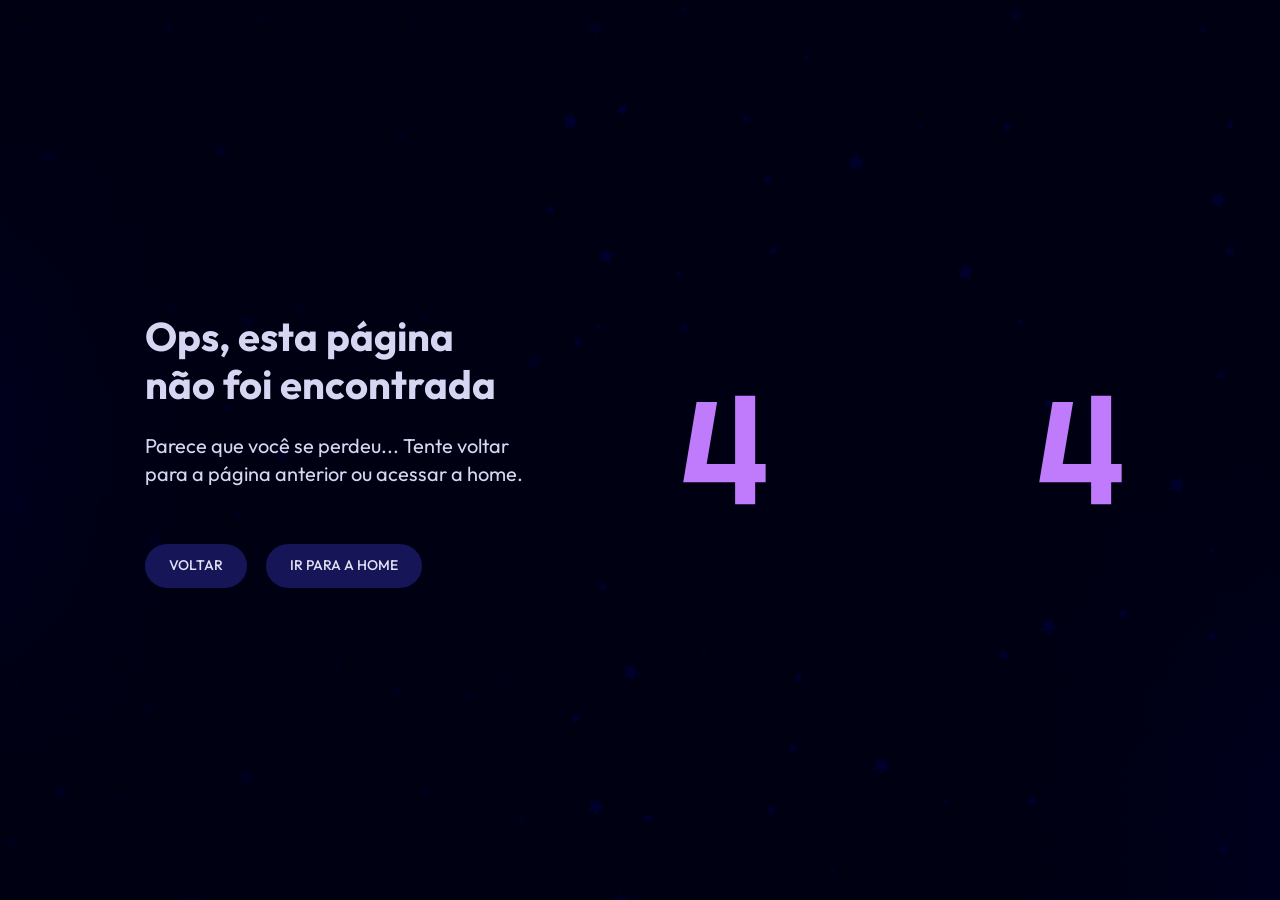
<file: erro404/index.html>
<!DOCTYPE html>
<html lang="en">
<head>
    <meta charset="UTF-8">
    <meta name="viewport" content="width=device-width, initial-scale=1.0">
    <title>Error 404</title>

    <link rel="preconnect" href="https://fonts.googleapis.com">
    <link rel="preconnect" href="https://fonts.gstatic.com" crossorigin>
    <link href="https://fonts.googleapis.com/css2?family=Outfit:wght@400;500;700&display=swap" rel="stylesheet">
    <link rel="stylesheet" href="./style.css">
</head>
<body>
    <div id="containerGlobal">
        <div id="container">
        <div id="informacao">
            <h1>Ops, esta página não foi encontrada</h1>
            <p>Parece que você se perdeu... Tente voltar para a página anterior ou acessar a home.</p>

            <div class="buttons">
                <button>Voltar</button>
                <button>ir para a home</button>
            </div>
        </div>
        <div id="animacao">
            <img src="./assets/numero4.svg" alt="número 4 em cor roxa representando o primeiro algarismo do erro 404">
            <iframe src="https://lottie.host/?file=ab7a5c4d-d0de-4877-be5e-8cffedab2bf1/f7kJBYBWYz.json"></iframe>
            <img src="./assets/numero4.svg" alt="número 4 em cor roxa representando o segundo algarismo do erro 404">
        </div>
    </div>
    </div>
</body>
<!-- <script src="https://unpkg.com/@lottiefiles/lottie-player@latest/dist/lottie-player.js"></script>  -->
<lottie-player src="https://lottie.host/ab7a5c4d-d0de-4877-be5e-8cffedab2bf1/f7kJBYBWYz.json" background="transparent" speed="1" style="width: 300px; height: 300px;" loop autoplay></lottie-player>
</html>
</file>
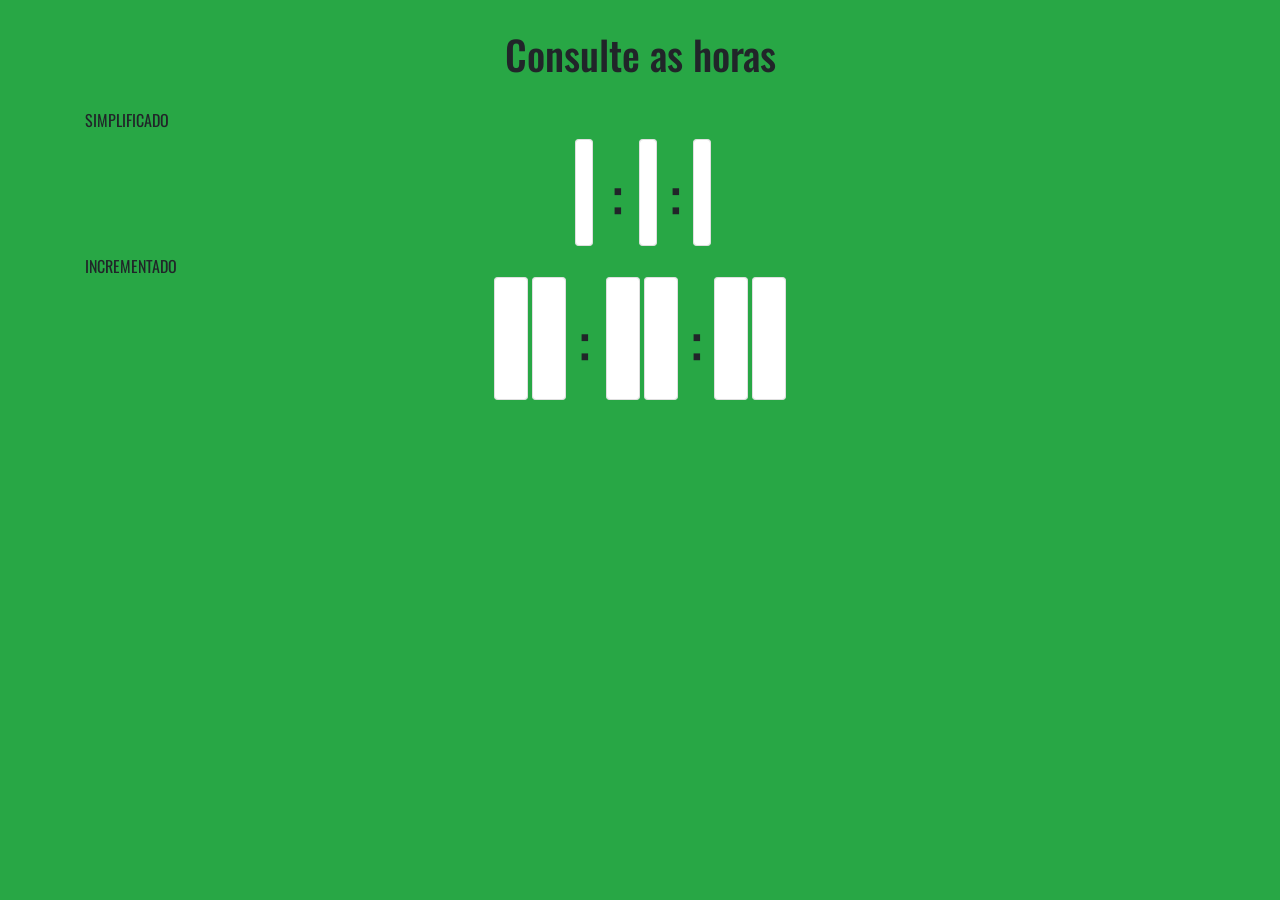
<file: relogio/Relógio/index.html>
<!DOCTYPE html>
<html lang="pt-br">
<head>
    <meta charset="UTF-8">
    <meta name="viewport" content="width=device-width, initial-scale=1.0">
    <link rel="stylesheet" href="https://stackpath.bootstrapcdn.com/bootstrap/4.5.0/css/bootstrap.min.css" integrity="sha384-9aIt2nRpC12Uk9gS9baDl411NQApFmC26EwAOH8WgZl5MYYxFfc+NcPb1dKGj7Sk" crossorigin="anonymous">
    <link rel="stylesheet" href="style.css">
    <link href="https://fonts.googleapis.com/css2?family=Oswald:wght@600&display=swap" rel="stylesheet">
    <script src="https://stackpath.bootstrapcdn.com/bootstrap/4.5.0/js/bootstrap.min.js" integrity="sha384-OgVRvuATP1z7JjHLkuOU7Xw704+h835Lr+6QL9UvYjZE3Ipu6Tp75j7Bh/kR0JKI" crossorigin="anonymous"></script>
    <script src="https://code.jquery.com/jquery-3.5.1.slim.min.js" integrity="sha384-DfXdz2htPH0lsSSs5nCTpuj/zy4C+OGpamoFVy38MVBnE+IbbVYUew+OrCXaRkfj" crossorigin="anonymous"></script>
    <script src="https://cdn.jsdelivr.net/npm/popper.js@1.16.0/dist/umd/popper.min.js" integrity="sha384-Q6E9RHvbIyZFJoft+2mJbHaEWldlvI9IOYy5n3zV9zzTtmI3UksdQRVvoxMfooAo" crossorigin="anonymous"></script>
    <title>Relógio</title>
</head>
<body class="bg-success container" onload="initTime(),rodaHora()">
    <h1 class="text-center">Consulte as horas</h1>
    <p>SIMPLIFICADO</p>
    <div class="d-flex justify-content-center">
        <ul>
            <li class="card d-inline p-2 m-2" id="hora1"></li>
            <li class="d-inline p-2">:</li>
            <li class="card d-inline p-2" id="min1"></li>
            <li class="d-inline p-2">:</li>
            <li class="card d-inline p-2" id="seg1"></li>
        </ul>
    </div>

    <p>INCREMENTADO</p>
    <div class="d-flex justify-content-center">
        <ul>
            <li class="card d-inline p-3" id="horai"></li>
            <li class="card d-inline p-3" id="horaii"></li>
            <li class="d-inline p-2">:</li>
            <li class="card d-inline p-3" id="mini"></li>
            <li class="card d-inline p-3" id="minii"></li>
            <li class="d-inline p-2">:</li>
            <li class="card d-inline p-3" id="segi"></li>
            <li class="card d-inline p-3" id="segii"></li>
        </ul>
    </div>
    
    
    <script src="script.js"></script>

</body>
</html>
</file>
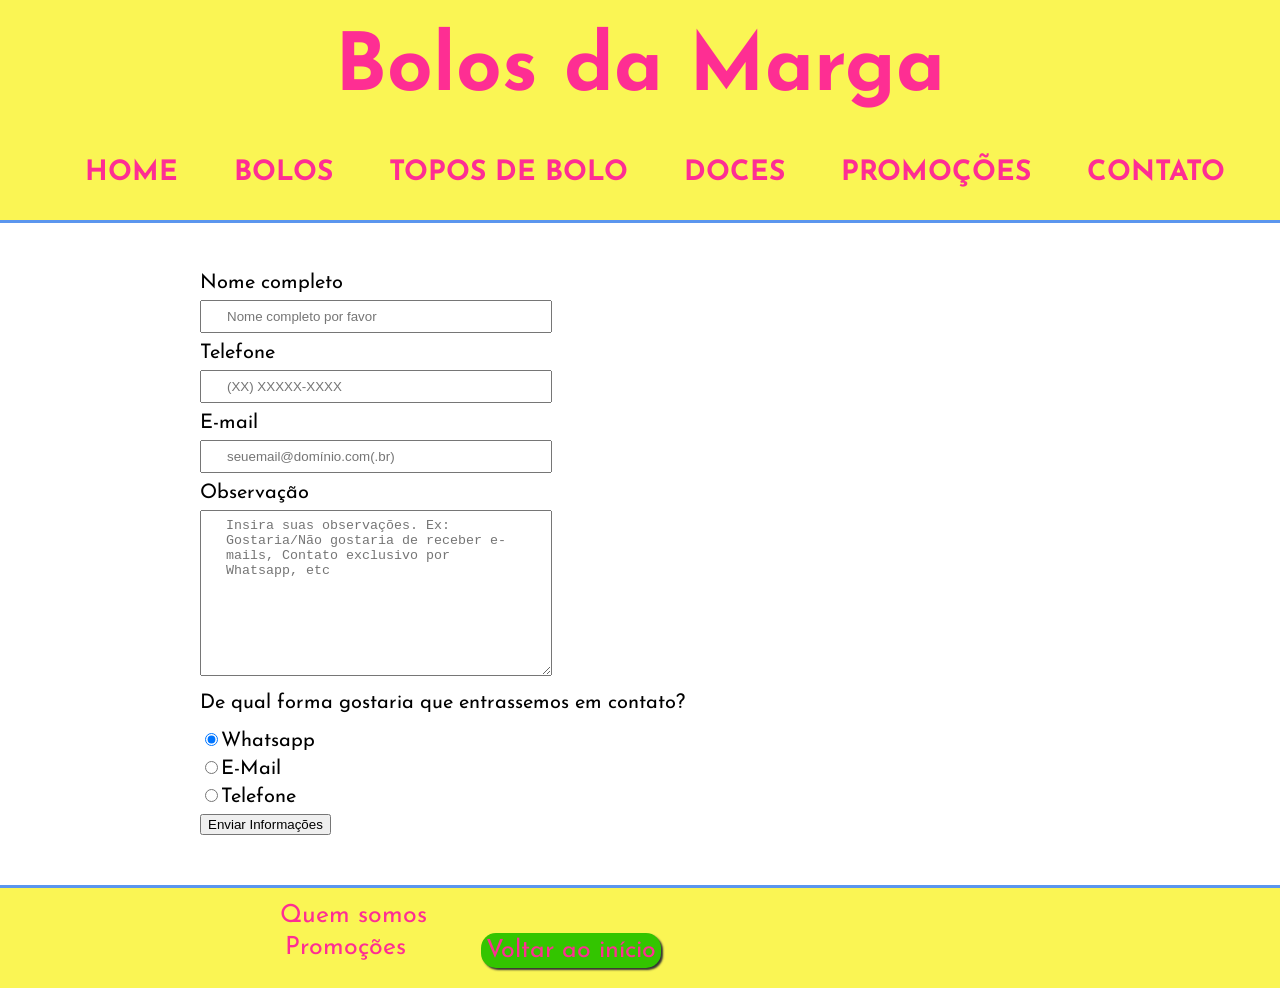
<file: bolosDaMarga/src/contatosDaMarga.html>
<html>
	<title>Bolos da Marga</title>
	<link rel = "stylesheet" href="./css/reset.css">
	<link rel = "stylesheet" href="./css/bolosMargarete.css">
	<link href = "https://fonts.googleapis.com/css?family=Josefin+Sans&display=swap" rel="stylesheet">

	<body>
		<header>
			<div class="titulo">
				<h1 id="inicio">Bolos da Marga</h1>
				<nav>
					<ul>
						<li><a href = "index.html">Home</a></li>
						<li><a href = "produtos.html">Bolos</a></li>
						<li><a href = "toposDeBolo.html">Topos de bolo</a></li>
						<li><a href = "doces.html">Doces</a></li>
						<li><a href = "promocao.html">Promoções</a></li>
						<li><a href = "contatosDaMarga.html">Contato</a></li>
					</ul>
				</nav>

			</div>
		</header>

		<main>
			<form class="formulario-contato">
				<label for="nomecompleto">Nome completo</label>
				<input type="text" id="nomecompleto" class="formulario" placeholder="Nome completo por favor" required>

				<label for="telefone">Telefone</label>
				<input type="tel" id="telefone" class="formulario" placeholder="(XX) XXXXX-XXXX" required>

				<label for="email">E-mail</label>
				<input type="email" id="email" class="formulario" placeholder="seuemail@domínio.com(.br)" required>

				<label for="observacao">Observação</label>
				<textarea cols="30" rows="10" type="text" id="observacao" class="formulario" placeholder="Insira suas observações. Ex: Gostaria/Não gostaria de receber e-mails, Contato exclusivo por Whatsapp, etc"></textarea>

				<fieldset>
					<legend>De qual forma gostaria que entrassemos em contato?</legend>

					<label for="radio-whatsapp"><input type="radio" name="preferecontato" id="radio-whatsapp" checked>Whatsapp</label>

					<label for="radio-email"><input type="radio" name="preferecontato" id="radio-email">E-Mail</label>

					<label for="radio-telefone"><input type="radio" name="preferecontato" id="radio-telefone">Telefone</label>
				</fieldset>

				<input type="submit" value="Enviar Informações" class="botaoFormulario">


			</form>
		</main>

		<footer class="footer">
			<div class="infos-principais-rodape">
				<ul>
					<a class="link" href="index.html"><li>Quem somos</li></a>
					<a class="promo" href="promocao.html.html"><li>Promoções</li></a>
					<a class="botao destaque" href="#inicio"><li>Voltar ao início</li></a>
				</ul>
			</div>
			<div class="rede-social">
				<ul>	
					<li>Nossas redes sociais</li>
					<a href="https://www.facebook.com/BolosMargareteBechara/" target="_blank"><img src="../img/logo_facebook.png" alt="logo do facebook"></a>
					<a href="https://www.instagram.com/bolos.margarete/" target="_blank"><img src="../img/logo_instagram.png" alt="logo do intragam"></a>
					<a href="" target="_blank"><img src="../img/logo_whatsapp.png" alt="logo do whatsapp"></a>
				</ul>
			</div>
		</footer>
	</body>

</html>
</file>
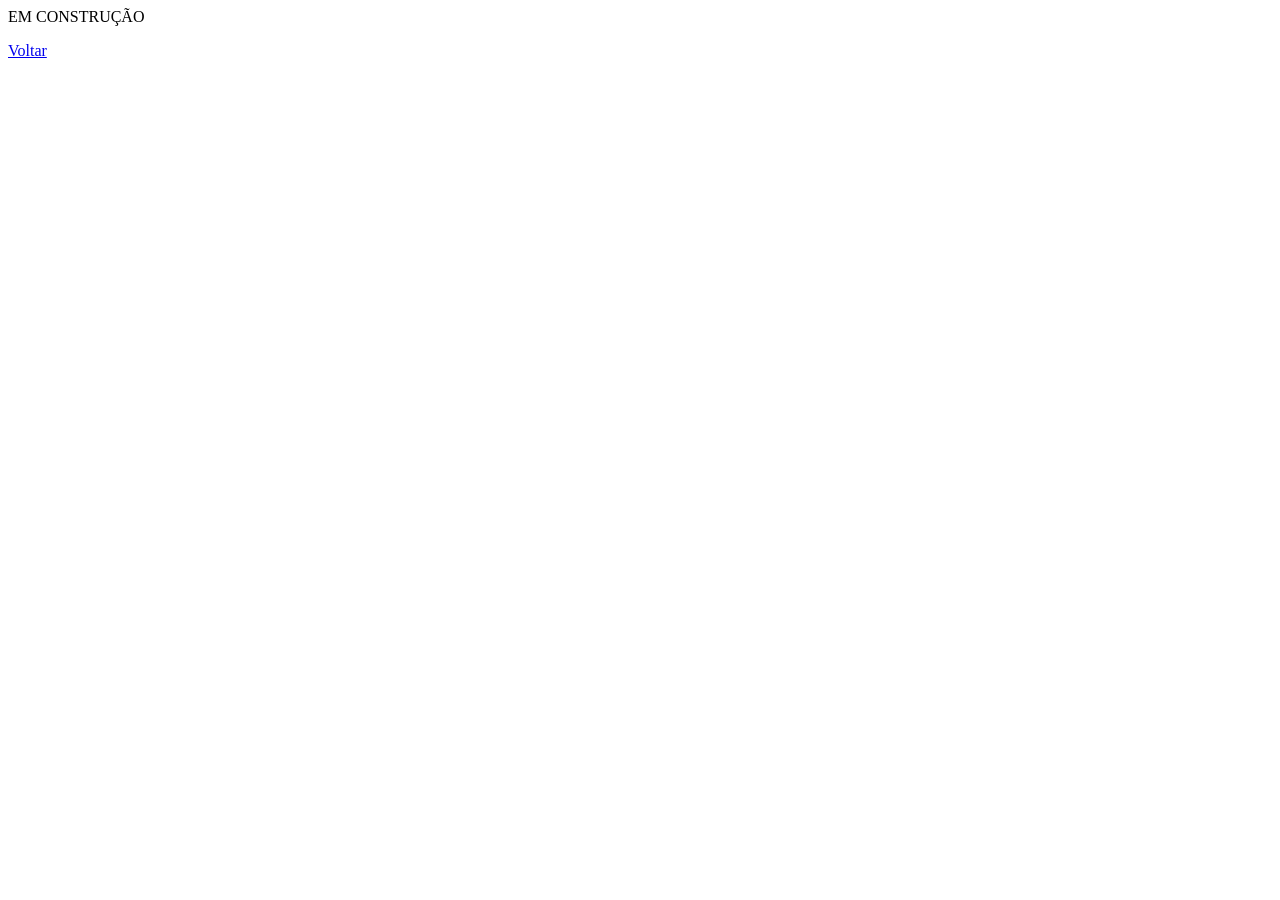
<file: bolosDaMarga/src/doces.html>
<head>
    <meta charset="UTF-8">
    <meta name="viewport" content="width=device-width, initial-scale=1.0">
    <title>Bolos da Marga</title>
</head>
<body>
    <p>EM CONSTRUÇÃO</p>
    <a href = "./index.html">Voltar</a>
</body>
</file>
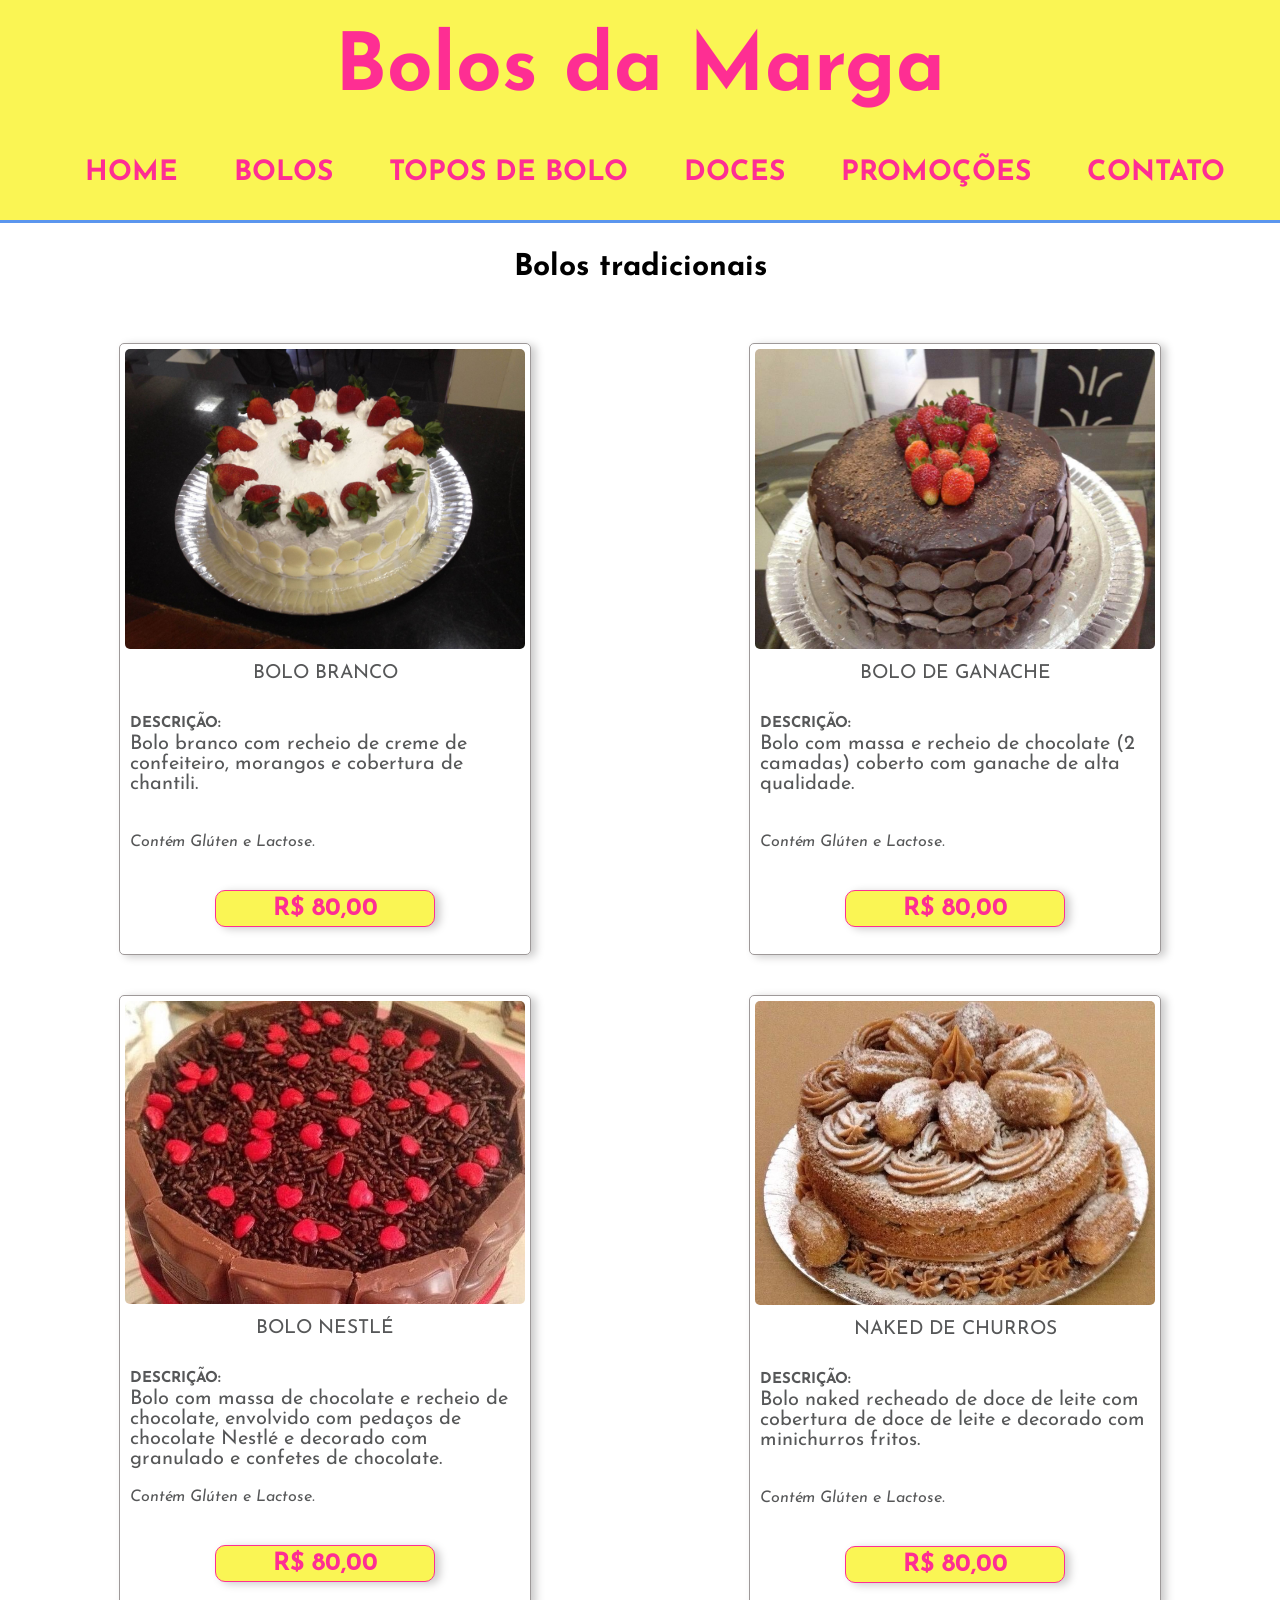
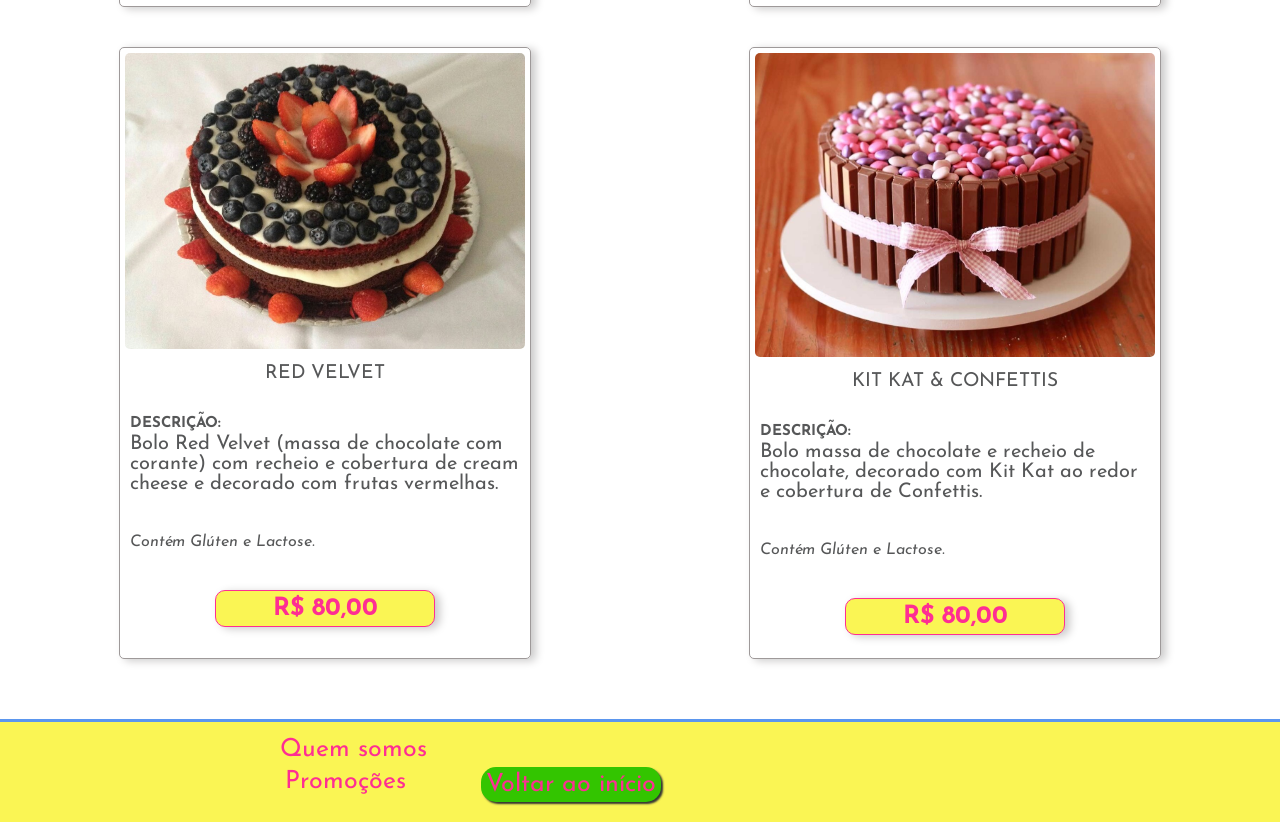
<file: bolosDaMarga/src/produtos.html>
<html>
		<title>Bolos da Marga</title>
		<link rel = "stylesheet" href="./css/reset.css">
		<link rel = "stylesheet" href="./css/bolosMargarete.css">
		<link href = "https://fonts.googleapis.com/css?family=Josefin+Sans&display=swap" rel="stylesheet">

	<body>
		<header>
			<div class="titulo">
				<h1 id="inicio">Bolos da Marga</h1>
				<nav>
					<ul>
						<li><a href = "index.html">Home</a></li>
						<li><a href = "produtos.html">Bolos</a></li>
						<li><a href = "toposDeBolo.html">Topos de bolo</a></li>
						<li><a href = "doces.html">Doces</a></li>
						<li><a href = "promocao.html">Promoções</a></li>
						<li><a href = "contatosDaMarga.html">Contato</a></li>
					</ul>
				</nav>

			</div>
		</header>


		<main>
			<h2 class = "titulo-principal">Bolos tradicionais</h2>
			
			<section class = "produtos">
				
				<div class="produto-card">
					<img src = "../img/morangoCremeChantili.jpg" alt="Bolo Branco">
					<h2>Bolo Branco</h2>
					<div class="produto-descricao">
						<h3>descrição:</h3>
						<p>Bolo branco com recheio de creme de confeiteiro, morangos e cobertura de chantili.</p>
						<span>Contém Glúten e Lactose.</span>
					</div>
					<div class="produto-preco">
						<p>R$ 80,00</p>
					</div>
				</div>

				<div class="produto-card">
					<img src = "../img/morangoeGanache.jpg" alt="Bolo de Ganache">
					<h2>Bolo de Ganache</h2>
					<div class="produto-descricao">
						<h3>descrição:</h3>
						<p>Bolo com massa e recheio de chocolate (2 camadas) coberto com ganache de alta qualidade.</p>
						<span>Contém Glúten e Lactose.</span>
					</div>
					<div class="produto-preco">
						<p>R$ 80,00</p>
					</div>
				</div>

				<div class="produto-card">
					<img src = "../img/brigadeiroNestleClassic.jpg" alt="Bolo Nestlé Classico">
					<h2>Bolo Nestlé</h2>
					<div class="produto-descricao">
						<h3>descrição:</h3>
						<p>Bolo com massa de chocolate e recheio de chocolate, envolvido com pedaços de chocolate Nestlé e decorado com granulado e confetes de chocolate.</p>
						<span>Contém Glúten e Lactose.</span>
					</div>
					<div class="produto-preco">
						<p>R$ 80,00</p>
					</div>
				</div>

				<div class="produto-card">
					<img src = "../img/nakedChurros.jpg" alt="Bolo Naked de Churros">
					<h2>Naked de Churros</h2>
					<div class="produto-descricao">
						<h3>descrição:</h3>
						<p>Bolo naked recheado de doce de leite com cobertura de doce de leite e decorado com minichurros fritos.</p>
						<span>Contém Glúten e Lactose.</span>
					</div>
					<div class="produto-preco">
						<p>R$ 80,00</p>
					</div>
				</div>

				<div class="produto-card">
					<img src = "../img/redVelvet.jpg" alt="Bolo Red Velvet">
					<h2>Red Velvet</h2>
					<div class="produto-descricao">
						<h3>descrição:</h3>
						<p>Bolo Red Velvet (massa de chocolate com corante) com recheio e cobertura de cream cheese e decorado com frutas vermelhas.</p>
						<span>Contém Glúten e Lactose.</span>
					</div>
					<div class="produto-preco">
						<p>R$ 80,00</p>
					</div>
				</div>

				<div class="produto-card">
					<img src = "../img/kit-kat-confeti.jpg" alt="Bolo Red Velvet">
					<h2>Kit Kat & Confettis</h2>
					<div class="produto-descricao">
						<h3>descrição:</h3>
						<p>Bolo massa de chocolate e recheio de chocolate, decorado com Kit Kat ao redor e cobertura de Confettis.</p>
						<span>Contém Glúten e Lactose.</span>
					</div>
					<div class="produto-preco">
						<p>R$ 80,00</p>
					</div>
				</div>

		</main>

	

		<footer class="footer">
			<div class="infos-principais-rodape">
				<ul>
					<a class="link" href="index.html"><li>Quem somos</li></a>
					<a class="promo" href="promocao.html.html"><li>Promoções</li></a>
					<a class="botao destaque" href="#inicio"><li>Voltar ao início</li></a>
				</ul>
			</div>
			<div class="rede-social">
				<ul>	
					<li>Nossas redes sociais</li>
					<a href="https://www.facebook.com/BolosMargareteBechara/" target="_blank"><img src="../img/logo_facebook.png" alt="logo do facebook"></a>
					<a href="https://www.instagram.com/bolos.margarete/" target="_blank"><img src="../img/logo_instagram.png" alt="logo do intragam"></a>
					<a href="" target="_blank"><img src="../img/logo_whatsapp.png" alt="logo do whatsapp"></a>
				</ul>
			</div>
		</footer>
	</body>
</html>
</file>
<file: erro404/style.css>
*{
    margin: 0;
    padding: 0;
    box-sizing: border-box;
}

:root{
    --gray-01:#D6D6F2;
    --gray-02: #E2E2F5;
    --purple: #BF7BFB;
    --blue-light: #212187;
    --blue: #151557;
    --blue-dark: #000013;
}

body *{
    font-family: 'Outfit', sans-serif;
    color: var(--gray-01);
}

body{
    background: url(./assets/Background.png) no-repeat top center/cover;
    height: 100vh;
    width: 100vw;
}

#containerGlobal{
    width: 100vw;
    height: 100vh;
    display: flex;
    justify-content: center;
    align-items: center;
}

#container{
    width: 100%;
    display: flex;
    justify-content: space-evenly;
    align-items: center;
}

/* conteúdo escrito */

#container #informacao{
    width: 380px;
}

#informacao h1{
    margin-bottom: 24px;
    font-size: 40px;
    font-weight: 700;
    line-height: 120%;
}

#informacao p{
    margin-bottom: 56px;
    font-size: 20px;
    font-weight: 400;
    line-height: 140%;
}

/* Botões */
.buttons button{
    background-color: var(--blue);
    height: 44px;
    padding: 8px 24px;
    border-radius: 40px;
    border: none;
    text-transform: uppercase;
    color: var(--gray-02);
    font-size: 14px;
    font-weight: 500;
    line-height: 140%;

}

.buttons button:hover{
    background-color: var(--blue-light);
    transition: 0.5s;
}

.buttons button:first-child{
    margin-right: 16px;
}

/* animação */

#animacao{
    display: flex;
    align-items: center;
    gap: 8px;

}

#animacao img{
    width: 110px;
    height: 110px;
}

#animacao iframe{
    width: 230px;
    height: 230px;
    border: none;
}
</file>
<file: relogio/Relógio/style.css>
body{
    font-family: 'Oswald', sans-serif;
}

.text-center{
    margin: 30px;
}

ul{
    padding: 0;
}

li{
    margin: 2px;
    font-size: 60px;
}

.dois-pontos{
    font-weight: bold;
    font-size: 50px;
    margin: 0;
    padding: 0;
}
</file>
<file: bolosDaMarga/src/css/bolosMargarete.css>
body{
	font-family: 'Josefin Sans', sans-serif;
}

.titulo{                       /*configura o estilo do título*/
	background: #FAF554;
    font-size: 80px;
    color: #FE2E93;
    width: 100%;
    padding: 20px 0;
    margin: 0 auto;
	font-weight: bold;
	box-sizing: border-box;
	border-bottom: solid 3px rgb(91, 150, 238);
}

.titulo h1{                     /*configura o posicionamento e a fonte do título*/
	position: relative;
	text-align: center;
	margin: 10px auto;
	box-sizing: border-box;
	       
}

nav ul{
	text-align: center;
	width: auto;
	padding: 0 auto;
	margin: 0 auto;
	box-sizing: border-box;
}


nav li{                         /*configura o estilo do menu de navegação*/
	text-transform: uppercase;
	font-weight: bold;
	font-size: 28px;
	padding: 0px 0px 0px 30px;
	display: inline;
	box-sizing: border-box;
}


nav li a{                      /*configura o posicionamento do menu de navegação*/
	color: #FE2E93;
	position: static;
	text-decoration: none;
	box-sizing: border-box;
}

nav ul a:hover{
	color: #33C500;
}


/*Final do cabeçalho padrão*/
/*-----------------------------------------------------------------------------------------------*/

main{                         /*configura o tamanho do label e input na tela*/
	width: 100%;
}

form label, form legend{
	display: block;
	font-size: 20px;
	margin: 0px 0px 7px 0px;
}

.formulario, form legend{
	display: block;
	margin: 5px 0 10px;
	padding: 7px 25px;
	width: 90%;
}

form legend{
	display: inline-block;
	font-size: 20px;
	padding: 7px 0px;
}

/*--------------------ESTILO PARA PRODUTOS-------------------------*/

.titulo-principal{
	font-weight: bold;
	font-size: 30px;
	text-align: center;
	margin-top: 30px;
}

.produtos{
	display: flex;
	margin: 40px 10px;
	flex-wrap: wrap;
	justify-content: space-around;

}

.produto-card{
	float: right;
	border: solid rgb(158, 153, 153) 1px;
	box-shadow: 5px 2px 8px rgb(204, 203, 203);
	border-radius: 5px;
	width: 400px;
	height: 600px;
	padding: 5px;
	font-family: 'Josefin Sans', sans-serif;
	color: rgb(86, 87, 88);
	margin: 20px;
	overflow: hidden;
}

.produto-card:hover{
	border: solid rgb(0, 0, 0) 1px;
	box-shadow: 5px 2px 8px rgb(71, 70, 70);
}

.produto-card img{
	width: 100%;
	border-radius: 5px;
}

.produto-card h2{
	display: flex;
	justify-content: center;
	align-content: flex-start;
	margin: 15px auto;
	font-size: 1.2em;
	text-transform: uppercase;

}

.produto-descricao{
	display: flex;
	flex-direction: column;
	justify-content: center;
	margin: 30px 5px;

}

.produto-descricao h3{
	font-size: 15px;
	font-weight: bold;
	text-transform: uppercase;
	margin: 3px 0;
}

.produto-descricao p{
	height: 100px;
	font-size: 20px;
}

.produto-descricao span{
	font-style: italic;

}

.produto-preco{
	display: flex;
	justify-content: center;
	align-items: baseline;
	font-weight: bold;
	color: #FE2E93;
	font-size: 25px;
	margin: 40px 90px;
	padding: 5px;
	border: solid 1px;
	border-radius: 10px;
	background:#FAF554;
	box-shadow: 5px 2px 8px rgb(204, 203, 203);
}




/*--------------------ESTILO PARA CONTATOS-------------------------*/

.formulario-contato{
	margin: 50px 200px;

}

.formulario{
	width: 40%;
}



/*--------------------ESTILO PARA O RODAPÉ------------------------*/

.footer{
	display: block;
	background: #FAF554;
	border-top: solid 3px rgb(91, 150, 238);
	padding: 15px 280px;
	
}

.infos-principais-rodape{
	display: inline-block;
	
}

.infos-principais-rodape ul{
	max-width: 500px;
}

.promo{
	float: left;
	margin: 5px 5px;
}


.infos-principais-rodape a{
	text-decoration: none;
	color: #FE2E93;
	font-size: 25px;
	padding: 2px 10px 0 0;
}

.infos-principais-rodape a:hover{
	color: #33C500;
}

.botao li{
	float: right;
	border-radius: 15px;
	padding: 5px 5px;
	margin: 5px 40px;
	max-width: 180px;
	box-shadow: #333 2px 2px 2px;
}

.destaque li{
	text-decoration: none;
	background-color: #33C500;
	color: #FE2E93;

}



.rede-social{
	display: inline-block;
	float: right;
	color: #FE2E93;
	font-size: 25px;
	text-align: center;

}

.rede-social a{
	text-decoration: none;
	font-size: 25px;
	max-width: 100px;
}

.rede-social li{
	margin: 10px 10px;
}

.rede-social img{
	width: 30px;
	padding: 0 10px;
}




.redes-sociais p{
	display: grid;
	float: right;
	text-transform: uppercase;
	padding: 2px 50px 2px 0;
	margin: 0 2px 0;
	color: #FE2E93;
	justify-content: flex-start;


}

.logo-rede-social{
	display: flex;
	flex-direction: row;
	margin: 0 20px 10px;

}

@media(max-width:1300px){
	.rede-social{
		display: none;
	}
}
</file>
